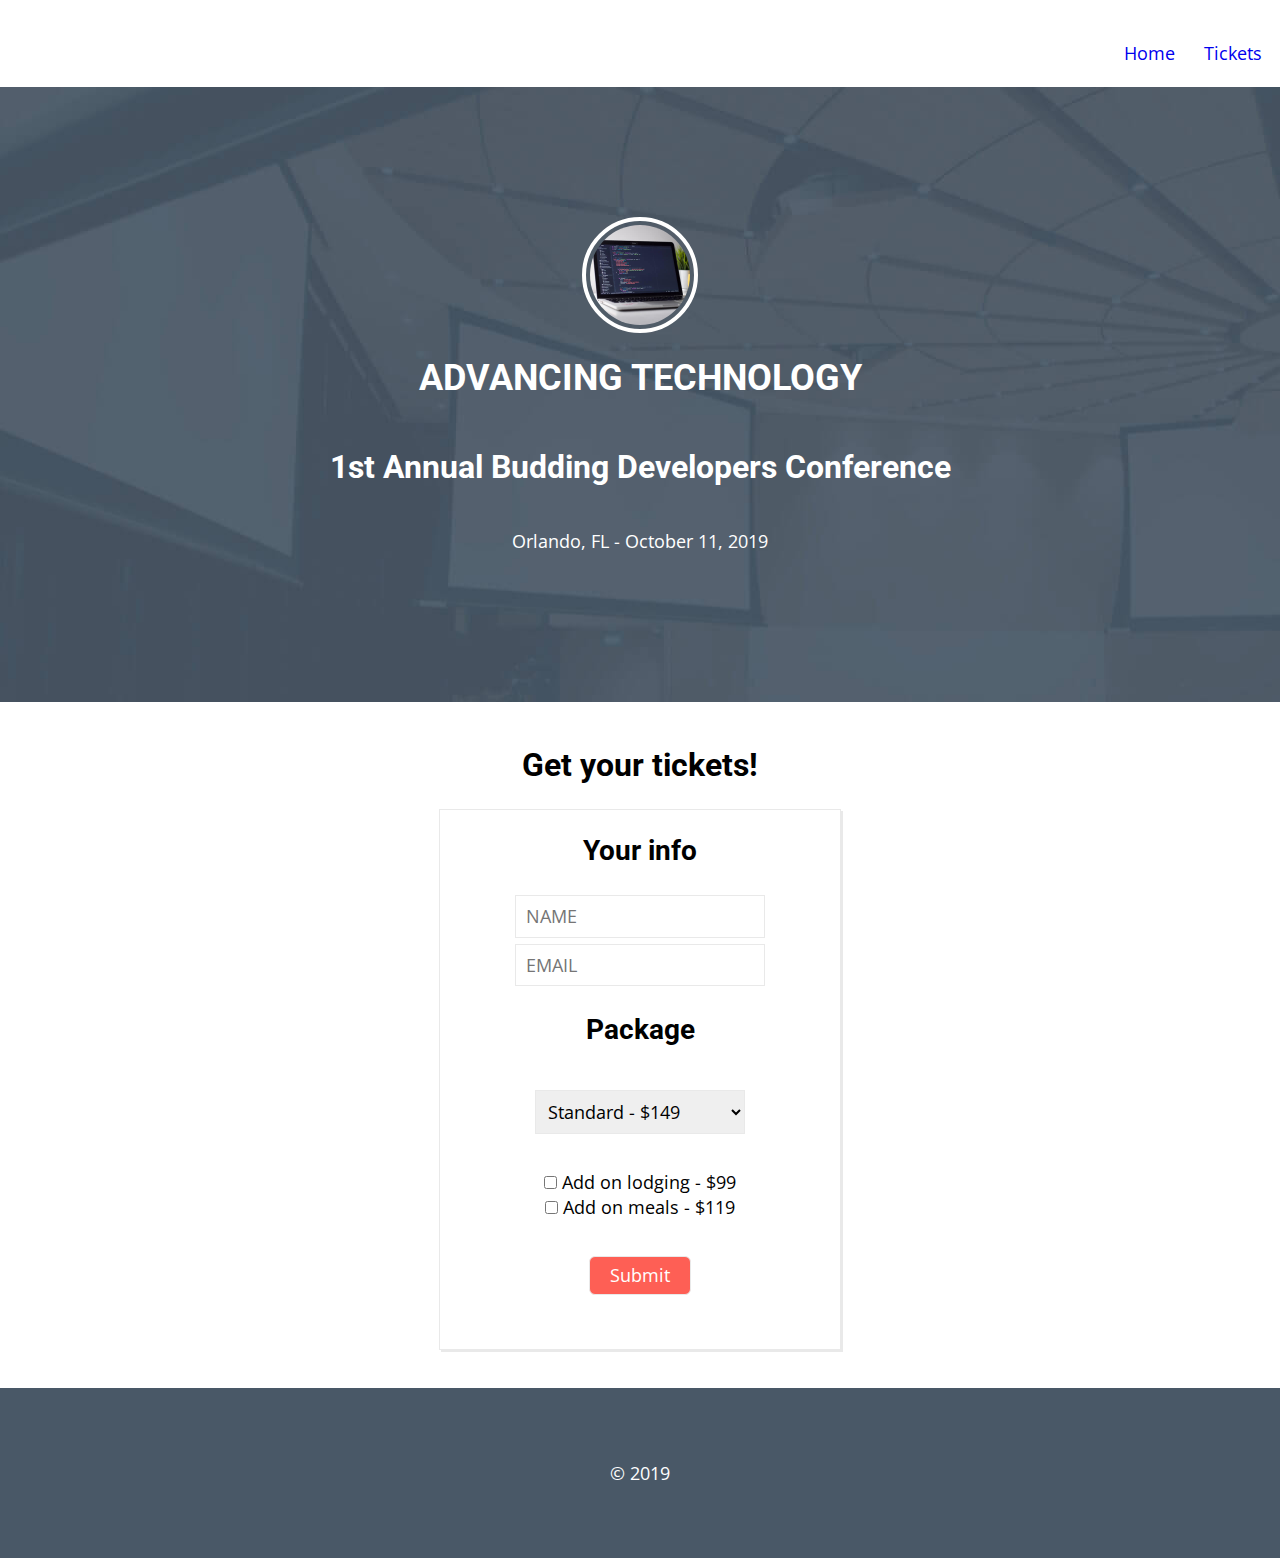
<file: tickets.html>
<! DOCTYPE html>
<head>
    <meta charset="utf-8">
    <meta name="viewport" content="width=device-width, initial-scale=1, shrink-to-fit=no">
    <link href="https://fonts.googleapis.com/css2?family=Open+Sans:wght@400;700&family=Roboto:wght@700&display=swap" rel="stylesheet">
    <link href="css/normalize.css" rel="stylesheet">
    <link href="css/style.css" rel="stylesheet">
    <title>Tickets</title>
</head>

<body>
    <nav>
        <div class="flex-nav">
            <div class="flex-nav-link">
                <a href="index.html">Home</a>
            </div>
            <div class="flex-nav-link">
                <a href="tickets.html">Tickets</a>
            </div>
        </div>
    </nav>

    <header style="background: url('images/conference-hero.jpg')">
        <div class="wrap">
            <img src="images/hero-symbol.jpg" alt="laptop hero symbol">
            <h1>ADVANCING TECHNOLOGY</h1>
            <h2>1st Annual Budding Developers Conference</h2>
            <p>Orlando, FL - October 11, 2019</p>
        </div>
    </header>

    <section id="tickets">
        <h2> Get your tickets! </h2>
        <form method="Post" action="">
        <div class="tickets-form">
            <h3>Your info</h3>
            <div class="form-input"> 
                <input type="text" name="name" placeholder="NAME" required>
            </div>
            <div class="form-input"> 
                <input type="email" name="email" placeholder="EMAIL" required>
            </div>
            <h3> Package </h3>
            <p>
                <select name="package" class="options">
                    <option value="1">Standard - $149</option>
                    <option value="2">Premium - $249</option>
                </select>
            </p>
        <p> 
            <input type="checkbox" name="package" value="lodging">  Add on lodging - $99<br>
            <input type="checkbox" name="package" value="meals">  Add on meals - $119
            <p><input type="submit" value="Submit"></p>
        </p>
        </div>
        </form> 
    </section>  

    <footer>
        <div class="wrap">
            &copy 2019
        </div>
    </footer>

</body>
</file>
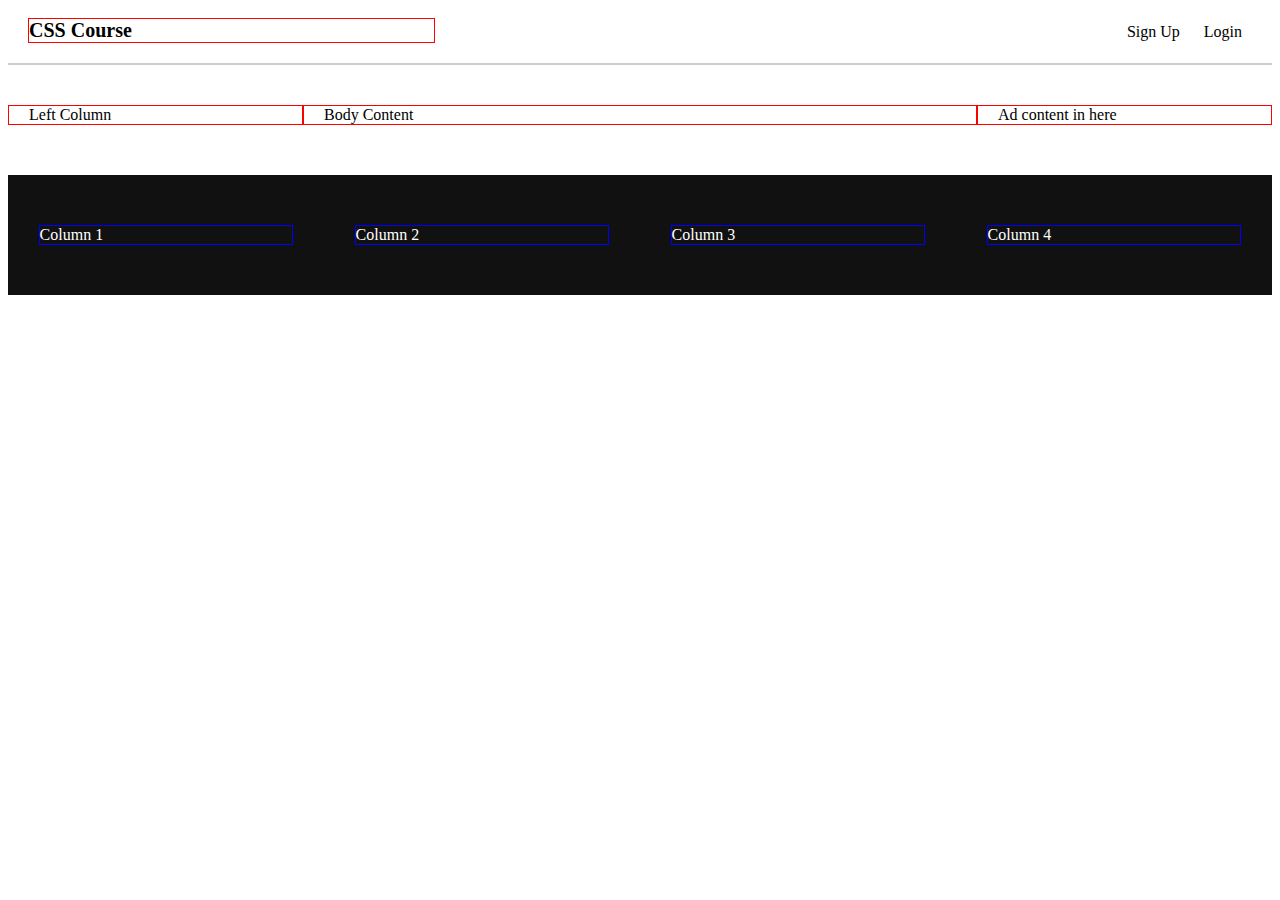
<file: practice /flex.html>
<!DOCTYPE html>
<html lang="en">
<head>
    <meta charset="UTF-8">
    <meta name="viewport" content="width=device-width, initial-scale=1.0">
    <link href="style.css" rel="stylesheet">
    <title>Document</title>
</head>
<body>
    <!--Flex Container-->
    <nav class="nav">
        <a href="/" class="brand">
            CSS Course
            <!--Flex Item-->
        </a>
        <div class="nav-buttons">
            <a href="/register">Sign Up</a>
            <a href="/login">Login</a>
            <!--Flex Item-->
        </div>
    </nav>

    <!--Flex Containter-->
    <div class="body">
        <div class="left-column">
            Left Column
            <!--Flex Item-->
        </div>
        <div class="center-column">
            Body Content
            <!--Flex Item-->
        </div>
        <div class="right-column">
            Ad content in here
            <!--Flex Item-->
        </div>
    </div>

    <!--Flex Container-->
    <footer class="footer">
        <div>
            Column 1
        </div>
        <div>
            Column 2
        </div>
        <div>
            Column 3
        </div>
        <div>
            Column 4
        </div>
    </footer>


</body>
</html>
</file>
<file: css/style.css>
/* BASE STYLES */
h1, h2, h3, h4, h5, h6 {
    font-family: 'Roboto', sans-serif;
    margin: 25px 0;
}

h1 {
    font-size: 36px;
}
h2 {
    font-size: 32px;
}
h3 {
    font-size: 28px;
}
h4 {
    font-size: 24px;
}
h5 {
    font-size: 20px;
}

body {
    font-family: 'Open Sans', sans-serif;
    font-size: 18px;
    margin: 0 auto;
}

p {
    line-height: 1.4;
}

/* DEFAULTS */
img {
    display: block;
    max-width: 100%;
}

section {
    overflow: auto;
}

.wrap {
    max-width: 1280px;
    padding: 50px;
}

/***** HOMEPAGE *****/

nav {
    padding: 5px; 
}

.flex-nav {
    padding-top: 30px; 
    padding-bottom: 10px; 
    margin: 0;
    display: flex;
    justify-content: flex-end;
}

.flex-nav-link {
    flex: 0 1 5%;
    flex-direction: row;
    padding: 8px; 
}

nav a {
    text-decoration: none; 
}

/* HEADER */
header {
    padding: 80px 0;
    background-image: url("images/conference-hero.jpg");
    width: 100%; 
    display: flex; 
    align-items: center; 
    justify-content: center;
}

header div {
    display: flex;
    flex-direction: column;
    text-align: center;
    color: white; 
}

header img {
    margin: 0 auto;
    width: 100px;
    border-radius: 50%;
    border: 4px solid white;
    padding: 4px;
}

/* Benefits */

#benefits { 
    border-bottom: 1px dotted black;
    background-color: #bdd5ea;
    display: flex;
    justify-content: center; 
    align-items: center; 
}

#benefits div {
    display: flex; 
    flex-direction: column;
    text-align: center; 
}

#benefits ul {
    list-style-type: none; 
    padding-left: 0;
    display: flex;
    justify-content: space-around;
}

#benefits li {
    padding: 0 90px; 
}

#benefits li strong {
    font-size: 35px; 
}

/* Three Points */

.three-points-section {
    min-height: 400px; 
    background-image: url("images/swirl.png");
    background-repeat: repeat;
    display: flex; 
    flex-direction: row; 
    justify-content: space-around; 
    align-items: center;
    padding: 0 10px; 
}

.three-points-section img {
    width: 300px;
    max-width: 100%; 
    height: auto; 
    margin: 0 auto; 
    border-radius: 50%;
}

.three-points-section img:hover {
    transform: scale(0.8);
    border: 2px solid black;
}

.three-points-section-image {
  
}

.three-points-section-text {
    display: flex; 
    flex-direction: column;
    flex: 0 1 50%;
    align-content: flex-end;
    justify-content: center;
}

/* Table Price */

#table-price {
    background-color: #bdd5ea;
    border-top: 1px dotted black;
    border-bottom: 1px dotted black;
    height: auto;
    padding: 15px; 
}

#table-price h3 {
    padding-top: 15px; 
    text-align: center; 
}

.table {
    display: flex; 
    flex-wrap: wrap;  
    margin: 0 50px; 
    padding-bottom: 50px; 
}

.table-head {
    font-weight: bold;
    padding: 25px;
    text-align: center;  
    color: white;
    background-color: #495867;
    box-sizing: border-box;
}

.row {
    display: flex;
    flex-direction: row;
    flex-wrap: wrap;
    width: 100%;
    justify-content: center;
    margin: 2px; 
}

.column {
    display: flex;
    flex-direction: column;
    flex: 0 1 40%; 
    flex-wrap: wrap;
    margin: 0 2px; 
} 

.td {
    background-color: white;
    text-align: center; 
    padding: 20px; 
}

.button-link {
    background-color: #fe5f55;
    color: white;
    border-radius: 6px; 
    padding: 8px 20px; 
}

#table-price a {
    text-decoration: none;
    text-align: center; 
}

/* Speakers */

#speakers {
    padding: 40px 30px; 
}

#speakers h3 {
    text-align: center; 
}

.speakers-row {
    display: flex; 
    justify-content: space-around;
}

.speakers-day-1 {
    display: flex; 
    flex-direction: column;
    flex: 1 1 auto;
    margin: 10px;
    background-image: url("images/swirl.png");
    background-repeat: repeat;
    border: 1px solid #e9e9e9;
    box-shadow: 2px 2px #e9e9e9;
}

.speakers-day-2 {
    display: flex;
    flex-direction: column; 
    flex: 1 1 auto;
    margin: 10px;
    background-image: url("images/swirl.png");
    background-repeat: repeat;
    border: 1px solid #e9e9e9;
    box-shadow: 2px 2px #e9e9e9;
}

.speakers-day-1 h3, .speakers-day-2 h3 {
    text-align: center;
}

.speaker {
    clear: both;
    min-height: 200px;
    padding: 40px 0; 
    display: flex; 
    justify-content: space-around;
    align-items: center; 
}

.speaker img {
    width: 150px; 
    margin: 0 auto;
    border-radius: 50%
}

.speakers-day-text {
    display: flex; 
    flex-direction: column;
    flex: 0 1 50%; 
}

.speakers-day-text div {
    font-weight: bold; 
}

/* Call to Action */

.ticket-box {
    display: flex;
    flex-direction: column; 
    padding: 25px; 
    justify-content: center; 
}

#ticket-link {
    background-color: #bdd5ea;
    border-top: 1px dotted black;
    text-align: center;
}

.ticket-link-buttonlink {
    display: flex; 
    justify-content: center; 
}

#ticket-link a {
    text-decoration: none; 
}

/* Footer */

footer {
    background-color: #495867;
    color: #FFFFFF;
    text-align: center;
    display: flex; 
    padding: 25px; 
    justify-content: center;
}
/***** TICKETS *****/

#tickets {
    display: flex; 
    flex-direction: column; 
    padding: 20px; 
    justify-content: center;
    align-items: center; 
}

#tickets h2 {
    text-align: center;
}

.tickets-form {
    display: flex;
    flex-direction: column; 
    text-align: center;
    border: 1px solid #e9e9e9;
    box-shadow: 2px 2px #e9e9e9;
    width: 400px; 
}

.form-input {
    padding: 3px;
}

.form-input input {
    padding: 10px;
    border: 1px solid #e9e9e9; 
}

.options {
    border: 1px solid #e9e9e9; 
    padding: 8px 20px 8px 8px; 
    width: 210px; 
}

#tickets form input[type="submit"] {
    background-color: #fe5f55;
    color: white;
    border-radius: 6px;
    padding: 8px 20px; 
    border: 1px solid #e9e9e9; 
}

#tickets form input[type="checkbox"] {
    border: 1px solid #e9e9e9; 
}

/**** MEDIA QUERIES ****/

@media only screen and (max-width: 767px) {
    
    h3 {
        font-size: 24px; 
    }

    h4 {
        font-size: 20px;
    }

    #benefits ul {
        flex-direction: column;
    }

    .three-points-section img {
        width: 250px; 
    }

    .button-link {
        display: flex;
    }

    .table {
        margin: 0;
    }


    .speaker img {
        width: 150px;
    }


@media only screen and (max-width: 479px) {

    .three-points-section {
        justify-content: center;
    }

    .three-points-section img {
        display: none;  
    }

    .three-points-section-text {
        flex-grow: 1; 
    }

    .table {
        margin: 0;
    }

    .button-link {
        display: flex;
    }

    .speaker img {
        display: none; 
    }

    .speakers-row {
        flex-direction: column; 
        flex-grow: 1; 
    }

    .speakers-day-1,
    .speakers-day-2 {
        border: none;
        box-shadow: none; 
        width: 100%; 
    }

    .speaker {
        width: 100%; 
        align-items: center; 
        justify-content: center;
    }

    .speakers-day-text {
        display: flex; 
        flex-direction: column;
        flex-grow: 1; 
        padding: 0 25px; 
    }

    .speakers-row {
        justify-content: center;
        align-items: center; 
    }

}
</file>
<file: practice /style.css>
.nav {
    display: flex;
    width: 100%;
    background-color: #fff;
    border-bottom: 2px solid #ccc;
    box-sizing: border-box;
    padding: 10px 20px;
    margin-bottom: 40px;
}

.brand {
    text-decoration: none;
    color: #000;
    font-size: 20px;
    font-weight: bold;
    border: 1px solid red;
    flex-basis: 200px;
    flex-grow: 1;
    flex-shrink: 0; 
    margin-bottom: 10px; 
}

.nav-buttons {
    text-align: right;
    flex-basis: 50%;
    flex-grow: 1;
    flex-shrink: 1;
}

.nav-buttons a {
    text-decoration: none;
    color: #000;
    font-size: 15;
    display: inline-block;
    padding: 5px;
    margin: 0 5px; 
}

.body {
    display: flex;
    margin-bottom: 50px; 
}

.left-column, 
.center-column,
.right-column {
    border: 1px solid red;
    flex: 1 1 33%;
    padding: 0 20px;
}

.center-column {
    flex-basis: 50%;
    flex-shrink: 0;
}

.footer {
    display: flex;
    background-color: #111;
    justify-content: space-around;
    padding: 50px 0; 
}

.footer div {
    flex-basis: 20%;
    border: 1px solid blue;
    color: white;
}

@media(max-width: 700px) {
    .body,
    .footer {
        flex-wrap: wrap;
    }

    .footer div {
        flex-basis: 50%;
        flex-shrink: 0;
        flex-grow: 0;
        border: 1px solid white; 
    }

    .left-column,
    .center-column,
    .right-column {
        flex-basis: 100%;
        flex-shrink: 0;
    }

    .center-column {order: 1;}
    .left-column {order: 2;}
    .right-column {order: 3;}


}
</file>
